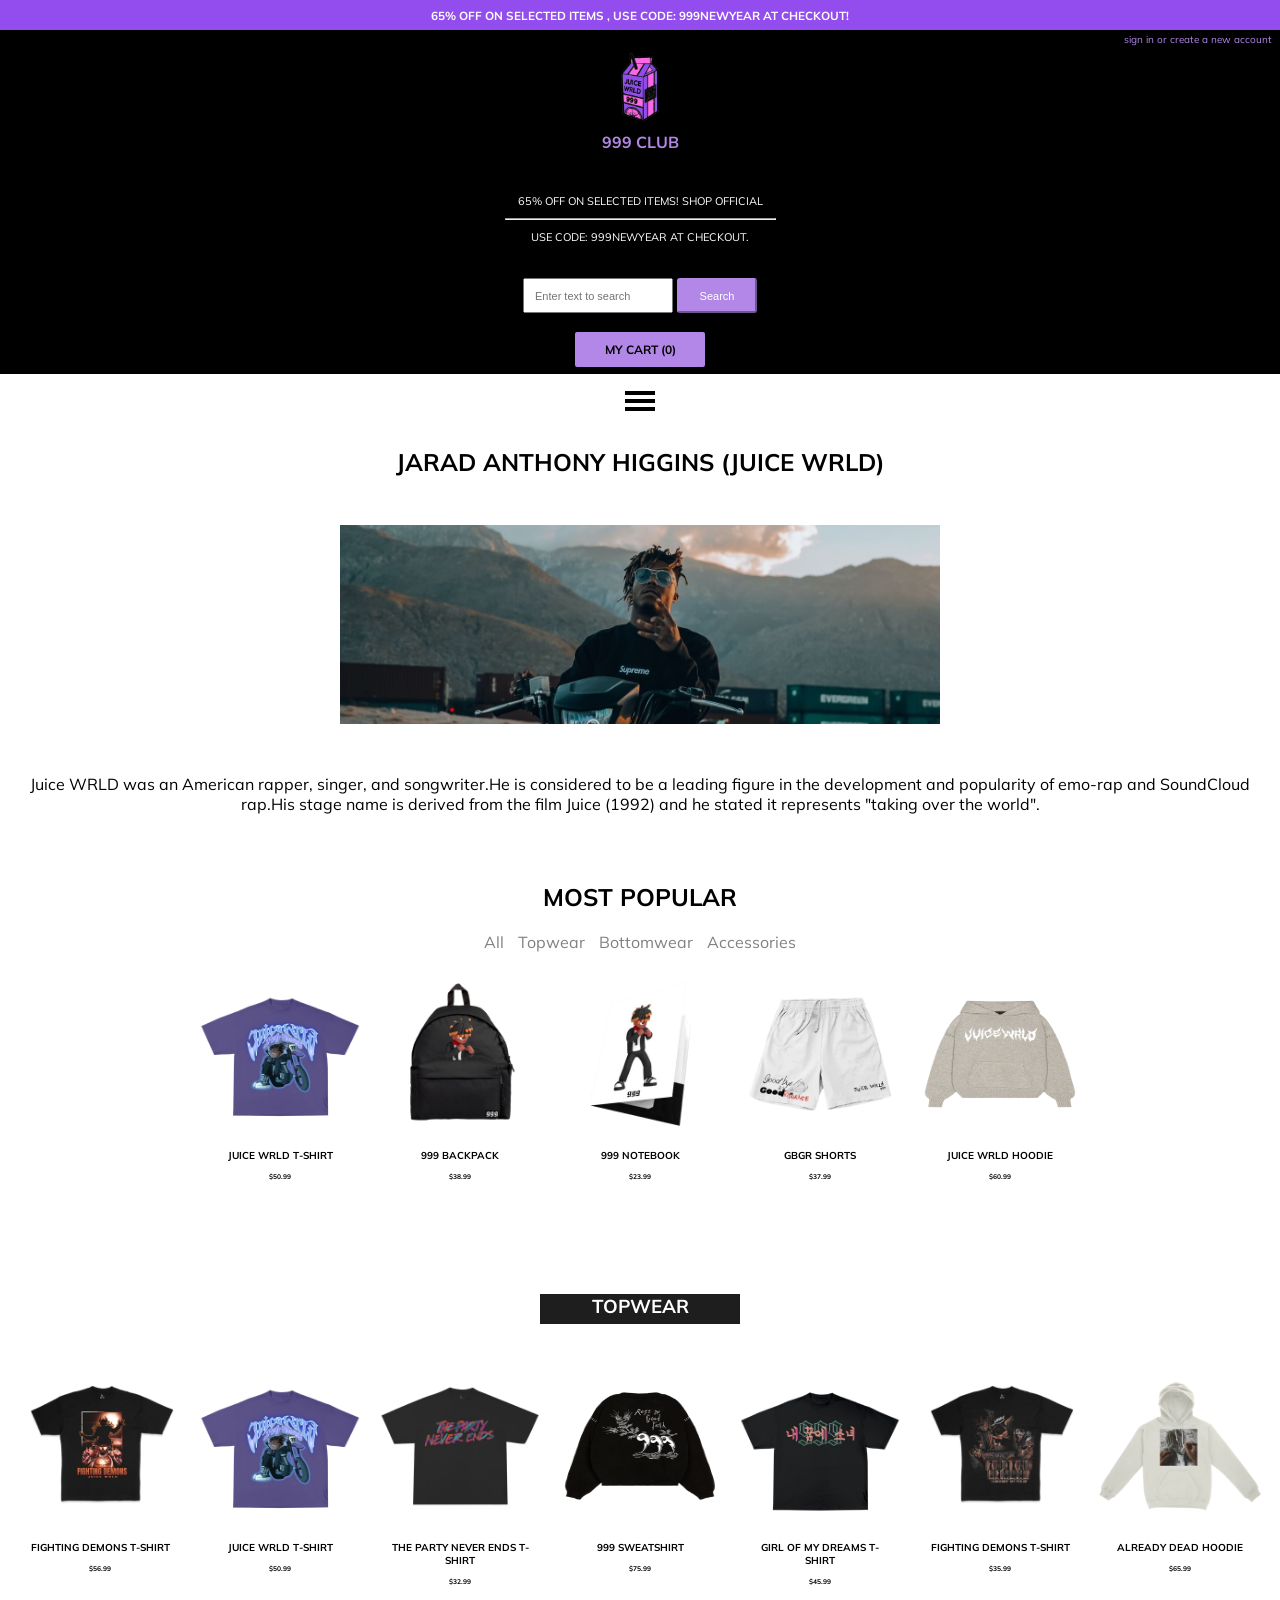
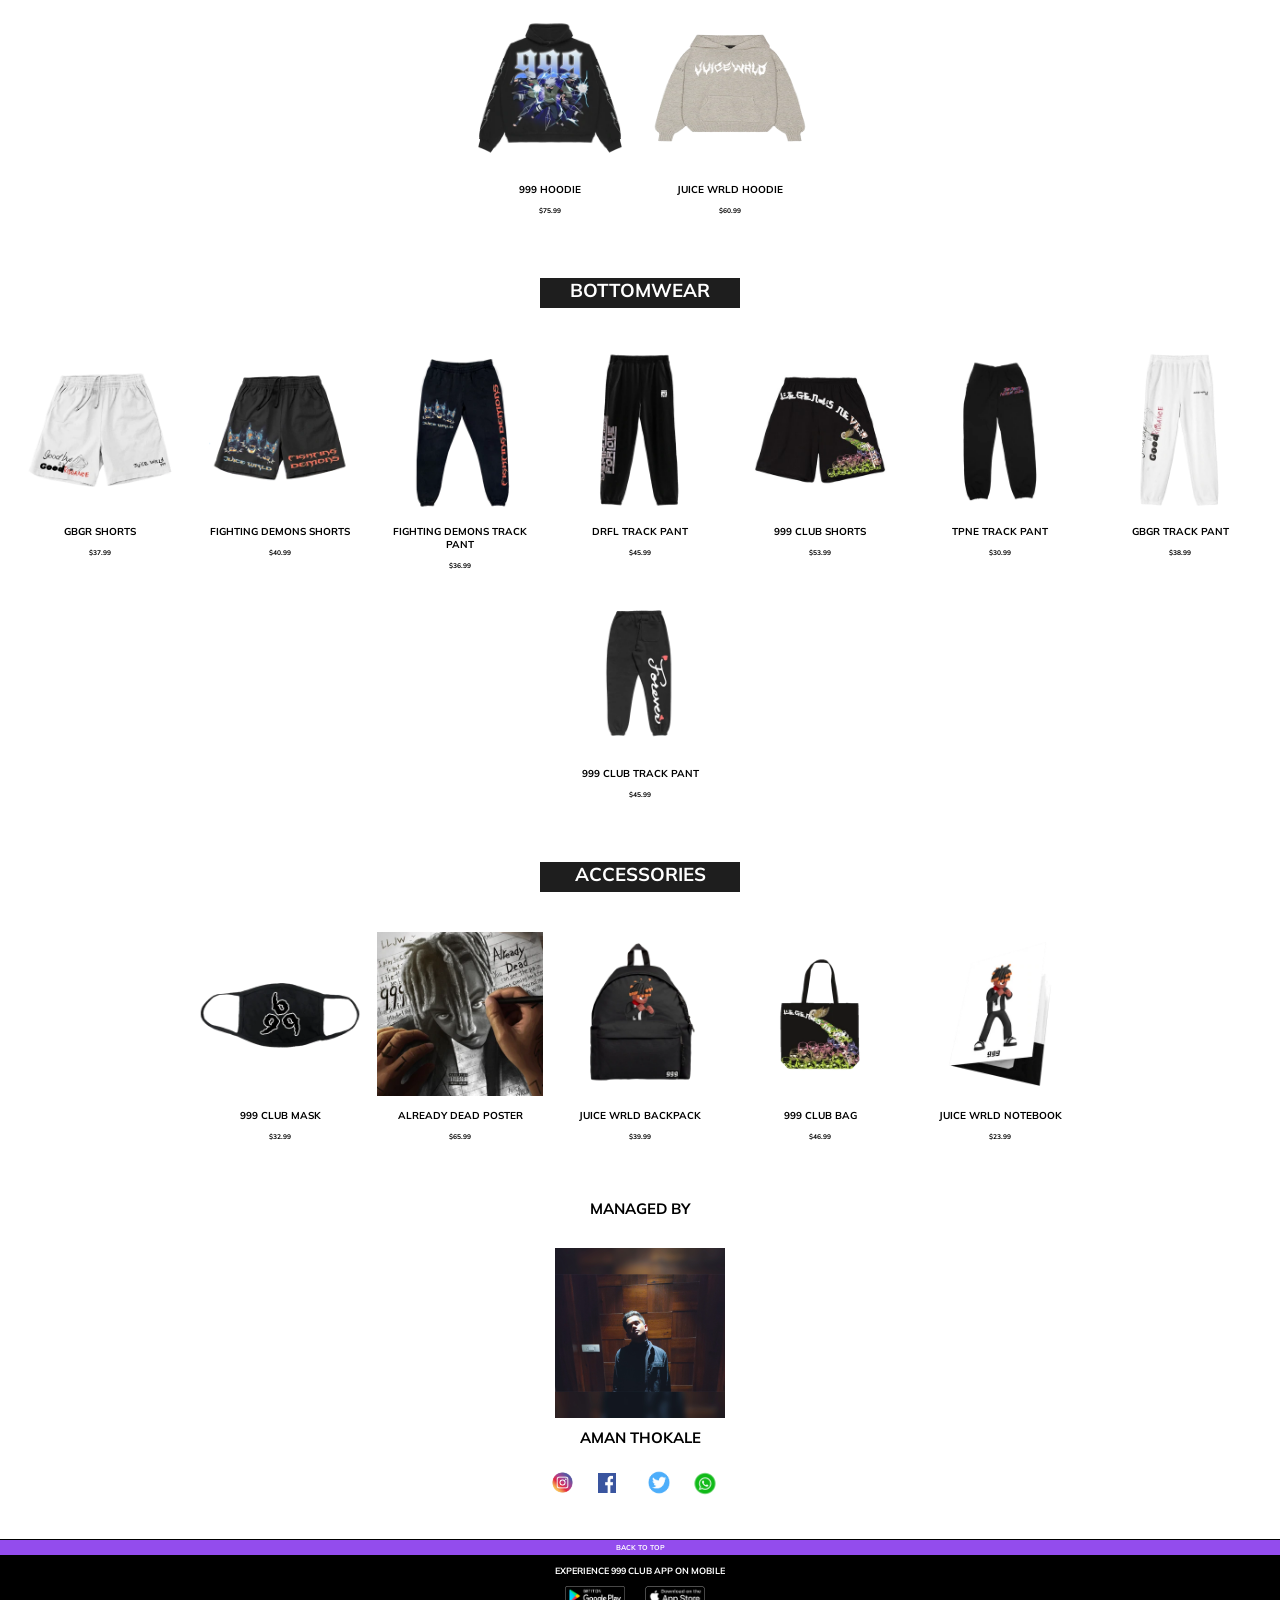
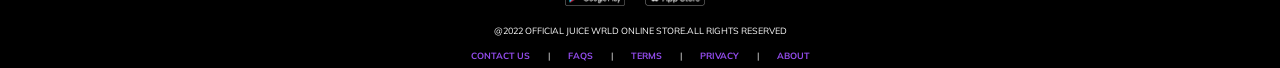
<file: index.html>
<!DOCTYPE html>
<html lang="en">
<head>
    <meta charset="UTF-8">
    <meta http-equiv="X-UA-Compatible" content="IE=edge">
    <meta name="viewport" content="width=device-width, initial-scale=1.0">
    <link rel="icon" sizes="16x16 32x32" type="image/icon" href="img/favicon.png">
   

    <link rel="stylesheet" type="text/css" href="astyle.css">
    <link rel="preconnect" href="https://fonts.googleapis.com">
    <link rel="preconnect" href="https://fonts.gstatic.com" crossorigin>
    <link href="https://fonts.googleapis.com/css2?family=Mulish&display=swap" rel="stylesheet"> 

    <title>999 club-Official Merchandise</title>
</head>
<body>
<div id="sale"><h3>65% OFF ON SELECTED ITEMS , USE CODE: 999NEWYEAR AT CHECKOUT! </h3></div>

<div id="navbar">

    <div id="logo">
        <img id="logoimg" src="img/favicon.png" alt="999 CLUB">
        <h4 id="nine">999 CLUB</h4>
    </div>
    <div id="add" class="hide">
        <p class="cent">65% OFF ON SELECTED ITEMS! SHOP OFFICIAL</p>
        <hr>
        <p class="cent">USE CODE: 999NEWYEAR AT CHECKOUT. </p>
    </div>
    <div id="search" class="hide">
        <input class="hide" id="stext" type="text" placeholder="Enter text to search">
        <input class="hide" id="sbutton" type="button" value="Search">
    </div>
    <div id="mycart" class="hide">
        <a class="hide" href="#">MY CART (0)</a> 
    </div>
    <div id="signin" class="hide">
        <a href="#">sign in or create a new account</a>
    </div>
</div>

<div class="navigator h-nav">
  <div class="burger">
    <div class="line"></div>
    <div class="line"></div>
    <div class="line"></div>
  </div>
  <ul id="navya" class="v-class">
    
    <li>Popular</li>
    <li>Best sellers</li>
    <li>Topwear</li>
    <li>Bottomwear</li>
    <li>Accessories</li>
   
  </ul>
</div>


<div id="bio">
<h2 class="cent">JARAD ANTHONY HIGGINS (JUICE WRLD)</h2>
<div id="juice">
    <img src="img/juicea.JPG" alt="Juice Wrld">
</div>
<p>Juice WRLD was an American rapper, singer, and songwriter.He is considered to be a leading figure in the development and popularity of emo-rap and SoundCloud rap.His stage name is derived from the film Juice (1992) and he stated it represents "taking over the world".</p>
</div>







<div id="shop">
<section>
	<div class="shop-menu">
        
    <div>
      <h1 class="cent">MOST POPULAR</h1>
      
    </div>
			<ul>
				<li><a href="#all">All</a></li>
				<li><a href="#topweardiv">Topwear</a></li>
				<li><a href="#bottom">Bottomwear</a></li>
				<li><a href="#Acce">Accessories</a></li>
			</ul>
     
      
      <div class="shop-item mb" id="all">
           
        <div class="item" >
          <img id="aa" src="img/t5.webp" width="100" height="100">
          <p class="cent bold small">JUICE WRLD T-SHIRT</p>
          <h6 class="cent bold">$50.99</h6>
        </div>
        <div class="item"  >
          <img id="aa" src="img/backpack1.webp" width="100" height="100">
          <p class="cent bold small">999 BACKPACK</p>
          <h6 class="cent bold">$38.99</h6>
        </div>
        <div class="item"  >
          <img id="aa" src="img/book1.webp" width="100" height="100">
          <p class="cent bold small">999 NOTEBOOK</p>
          <h6 class="cent bold">$23.99</h6>
        </div>
        <div class="item"  >
          <img id="aa" src="img/s2.webp" width="100" height="100">
          <p class="cent bold small">GBGR SHORTS</p>
          <h6 class="cent bold">$37.99</h6>
        </div>
        <div class="item"  >
          <img id="aa" src="img/t8.webp" width="100" height="100">
          <p class="cent bold small">JUICE WRLD HOODIE</p>
          <h6 class="cent bold">$60.99</h6>
        </div>
      </div>






		</div>
    <div id="topweardiv" class="block">
        <h3 class="cent heading">TOPWEAR</h3>
        
      </div>
        
		<div class="shop-item mb">
           
			<div class="item "  >
				<img id="aa" src="img/t1.webp" width="100" height="100">
        <p class="cent bold small">FIGHTING DEMONS T-SHIRT</p>
        <h6 class="cent bold">$56.99</h6>
			</div>

			<div class="item" >
				<img src="img/t5.webp" width="100" height="100">
        <p class="cent bold small">JUICE WRLD T-SHIRT</p>
        <h6 class="cent bold">$50.99</h6>
			</div>
			<div class="item">
				<img src="img/t2.webp" width="100" height="100">
        <p class="cent bold small">THE PARTY NEVER ENDS T-SHIRT</p>
        <h6 class="cent bold">$32.99</h6>
			</div>
			<div class="item">
				<img src="img/h1.webp" width="100" height="100">
        <p class="cent bold small">999 SWEATSHIRT</p>
        <h6 class="cent bold">$75.99</h6>
			</div>

			<div class="item">
				<img src="img/t3.webp" width="100" height="100">
        <p class="cent bold small">GIRL OF MY DREAMS T-SHIRT</p>
        <h6 class="cent bold">$45.99</h6>
			</div>
			<div class="item">
				<img src="img/t4.webp" width="100" height="100">
        <p class="cent bold small">FIGHTING DEMONS T-SHIRT</p>
        <h6 class="cent bold">$35.99</h6>
			</div>
			<div class="item">
				<img src="img/h2.webp" width="100" height="100">
        <p class="cent bold small">ALREADY DEAD HOODIE</p>
        <h6 class="cent bold">$65.99</h6>
			</div>
			<div class="item" >
				<img src="img/t6.webp" width="100" height="100">
        <p class="cent bold small">999 HOODIE</p>
        <h6 class="cent bold">$75.99</h6>
			</div>

     <div class="item">
				<img src="img/t8.webp" width="100" height="100">
        <p class="cent bold small">JUICE WRLD HOODIE</p>
        <h6 class="cent bold">$60.99</h6>
			</div>
     
           
		</div>
	
   
      <div id="bottom" class="block">
        <h3 class="cent heading">BOTTOMWEAR</h3>
      </div>
    
     
    <div class="shop-item mb">
     
			<div class="item"  >
				<img id="aa" src="img/s2.webp" width="100" height="100">
        <p class="cent bold small">GBGR SHORTS</p>
        <h6 class="cent bold">$37.99</h6>
			</div>

      <div class="item"  >
				<img id="aa" src="img/s1.webp" width="100" height="100">
        <p class="cent bold small">FIGHTING DEMONS SHORTS</p>
        <h6 class="cent bold">$40.99</h6>
			</div>

      <div class="item"  >
				<img id="aa" src="img/tp1.webp" width="100" height="100">
        <p class="cent bold small">FIGHTING DEMONS TRACK PANT</p>
        <h6 class="cent bold">$36.99</h6>
			</div>

      <div class="item"  >
				<img id="aa" src="img/p1.webp" width="100" height="100">
        <p class="cent bold small">DRFL TRACK PANT</p>
        <h6 class="cent bold">$45.99</h6>
			</div>

      <div class="item"  >
				<img id="aa" src="img/p5.jpeg" width="100" height="100">
        <p class="cent bold small">999 CLUB SHORTS</p>
        <h6 class="cent bold">$53.99</h6>
			</div>

      <div class="item"  >
				<img id="aa" src="img/p3.webp" width="100" height="100">
        <p class="cent bold small">TPNE TRACK PANT</p>
        <h6 class="cent bold">$30.99</h6>
			</div>

      <div class="item"  >
				<img id="aa" src="img/p2.webp" width="100" height="100">
        <p class="cent bold small">GBGR TRACK PANT</p>
        <h6 class="cent bold">$38.99</h6>
			</div>

      <div class="item"  >
				<img id="aa" src="img/p4.webp" width="100" height="100">
        <p class="cent bold small">999 CLUB TRACK PANT</p>
        <h6 class="cent bold">$45.99</h6>
			</div>


    </div>


    <div id="Acce" class="block">
      <h3 class="cent heading">ACCESSORIES</h3>
    </div>

    <div class="shop-item">
    <div class="item"  >
      <img id="aa" src="img/mask1.webp" width="100" height="100">
      <p class="cent bold small">999 CLUB MASK</p>
      <h6 class="cent bold">$32.99</h6>
    </div>


    <div class="item"  >
      <img id="aa" src="img/poster1.webp" width="100" height="100">
      <p class="cent bold small">ALREADY DEAD POSTER</p>
      <h6 class="cent bold">$65.99</h6>
    </div>


    <div class="item"  >
      <img id="aa" src="img/backpack1.webp" width="100" height="100">
      <p class="cent bold small">JUICE WRLD BACKPACK</p>
      <h6 class="cent bold">$39.99</h6>
    </div>

    <div class="item"  >
      <img id="aa" src="img/bag1.webp" width="100" height="100">
      <p class="cent bold small">999 CLUB BAG</p>
      <h6 class="cent bold">$46.99</h6>
    </div>

    <div class="item">
      <img id="aa" src="img/book1.webp" width="100" height="100">
      <p class="cent bold small">JUICE WRLD NOTEBOOK</p>
      <h6 class="cent bold">$23.99</h6>
    </div>

</div>
</section>
</div>
 

<div class="members">
  <div class="member-info">
    <h2 class="bold">MANAGED BY</h2>

</div>


<div class="member-card">


<img id="aman" src="img/aman.jpg">

<h2 >AMAN THOKALE</h2>
<div class="sm">
<a href="#aman"><img id="insta" class="social" src="img/inst.png" ></a> 
<a href="#aman"><img id="fb" class="social" src="img/fb.png" ></a>
<a href="#aman"><img id="tweeter" class="social" src="img/twee.png" ></a>
<a href="#aman"><img id="whatsapp" class="social" src="img/wa.png" ></a>
</div>
</div>

</div>







<div id="saledown"><h3><a href="#">BACK TO TOP</a></h3></div>

<div class="footer cent">
  <div>
    <h4>EXPERIENCE 999 CLUB APP ON MOBILE</h4>
  
  
  <div id="store">
    <a href=""><img src="img/gplay.png" alt=""></a>
    <a href=""><img src="img/applestore.png" alt=""></a>
  </div>
</div>

  <div id="copy">
  <p>@2022 OFFICIAL JUICE WRLD ONLINE STORE.ALL RIGHTS RESERVED</p>
  <ul id="foot">
    
    <li><a href="">CONTACT US</a></li>
    <li>|</li>
    <li><a href="">FAQS</a></li>
    <li>|</li>
    <li><a href="">TERMS</a></li>
    <li>|</li>
    <li><a href="">PRIVACY</a></li>
    <li>|</li>
    <li><a href="">ABOUT</a></li>
  </ul>
</div>
</div>



<script>
  burger = document.querySelector('.burger');
  navya= document.querySelector('#navya');
  navi=document.querySelector('.navigator')

  burger.addEventListener('click',()=>{
      navya.classList.toggle('v-class');
      navi.classList.toggle('h-nav');
  })

</script>

</body>
</html>
</file>
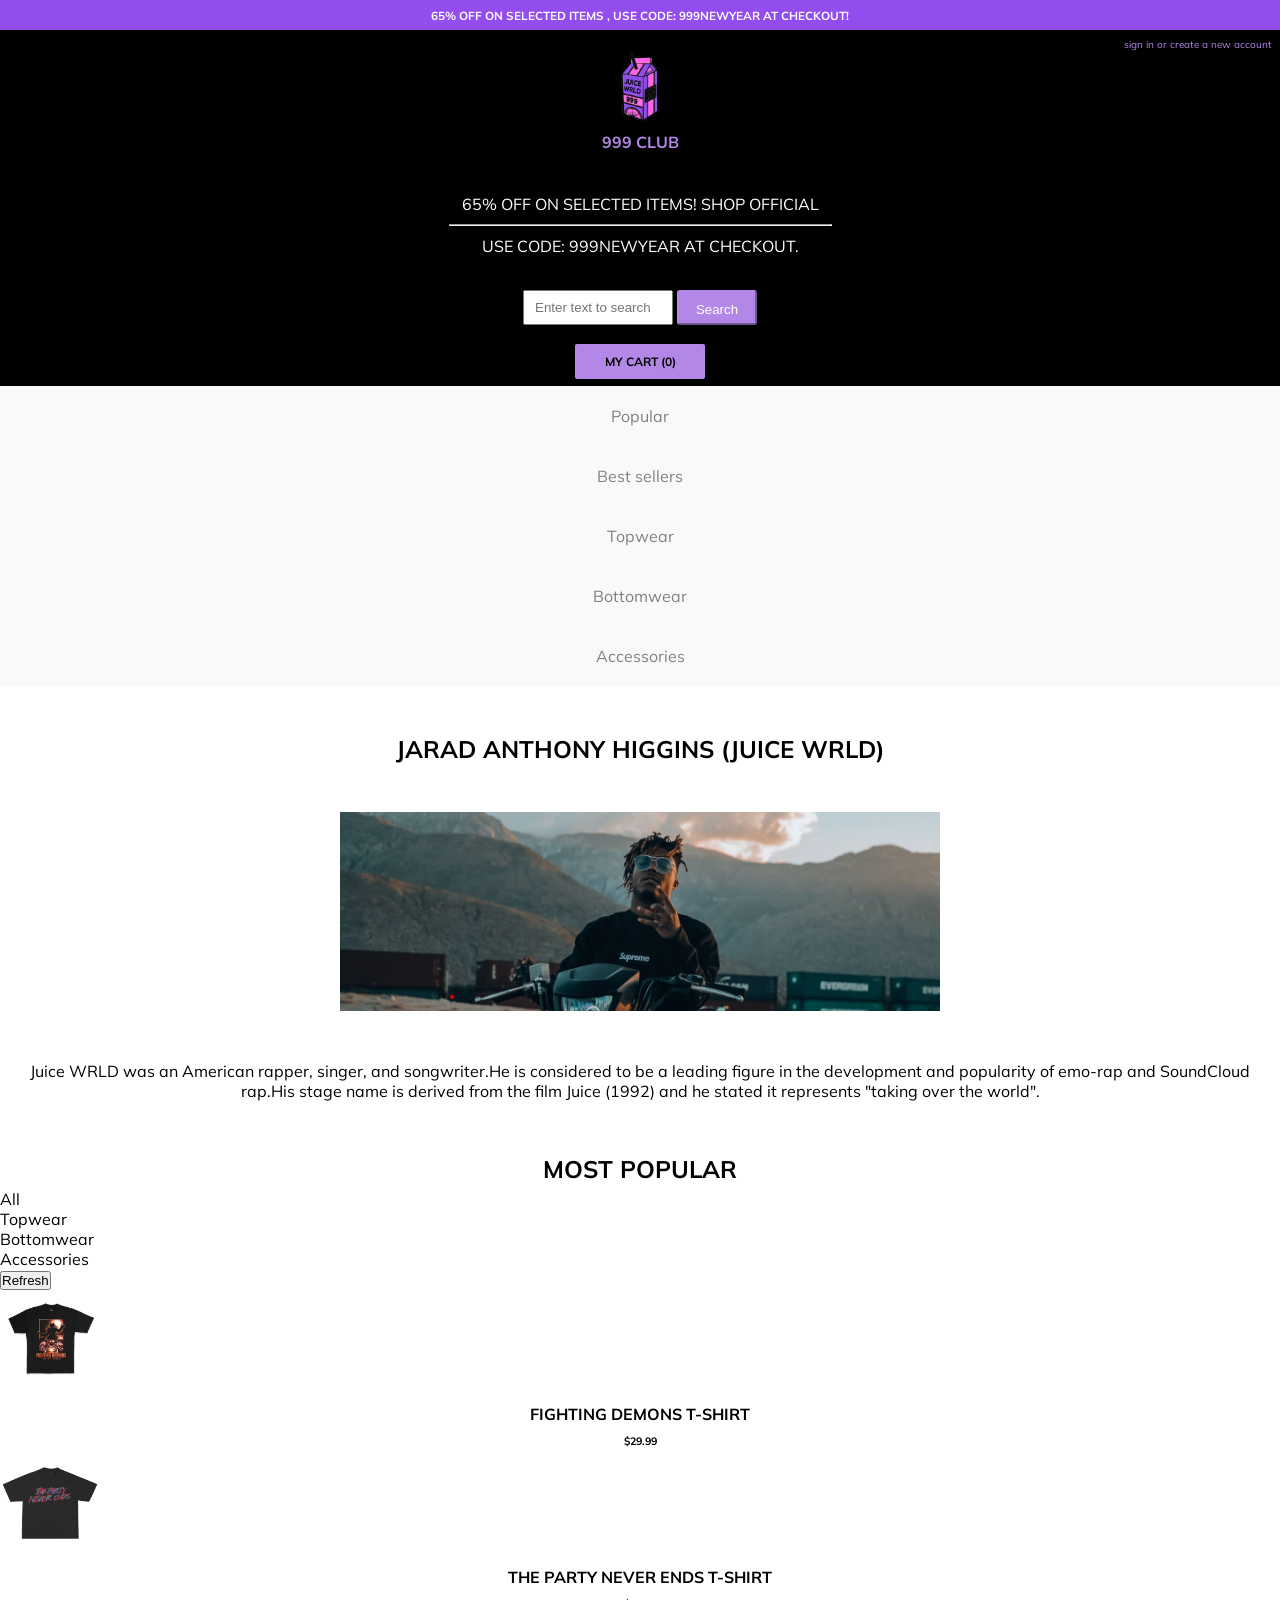
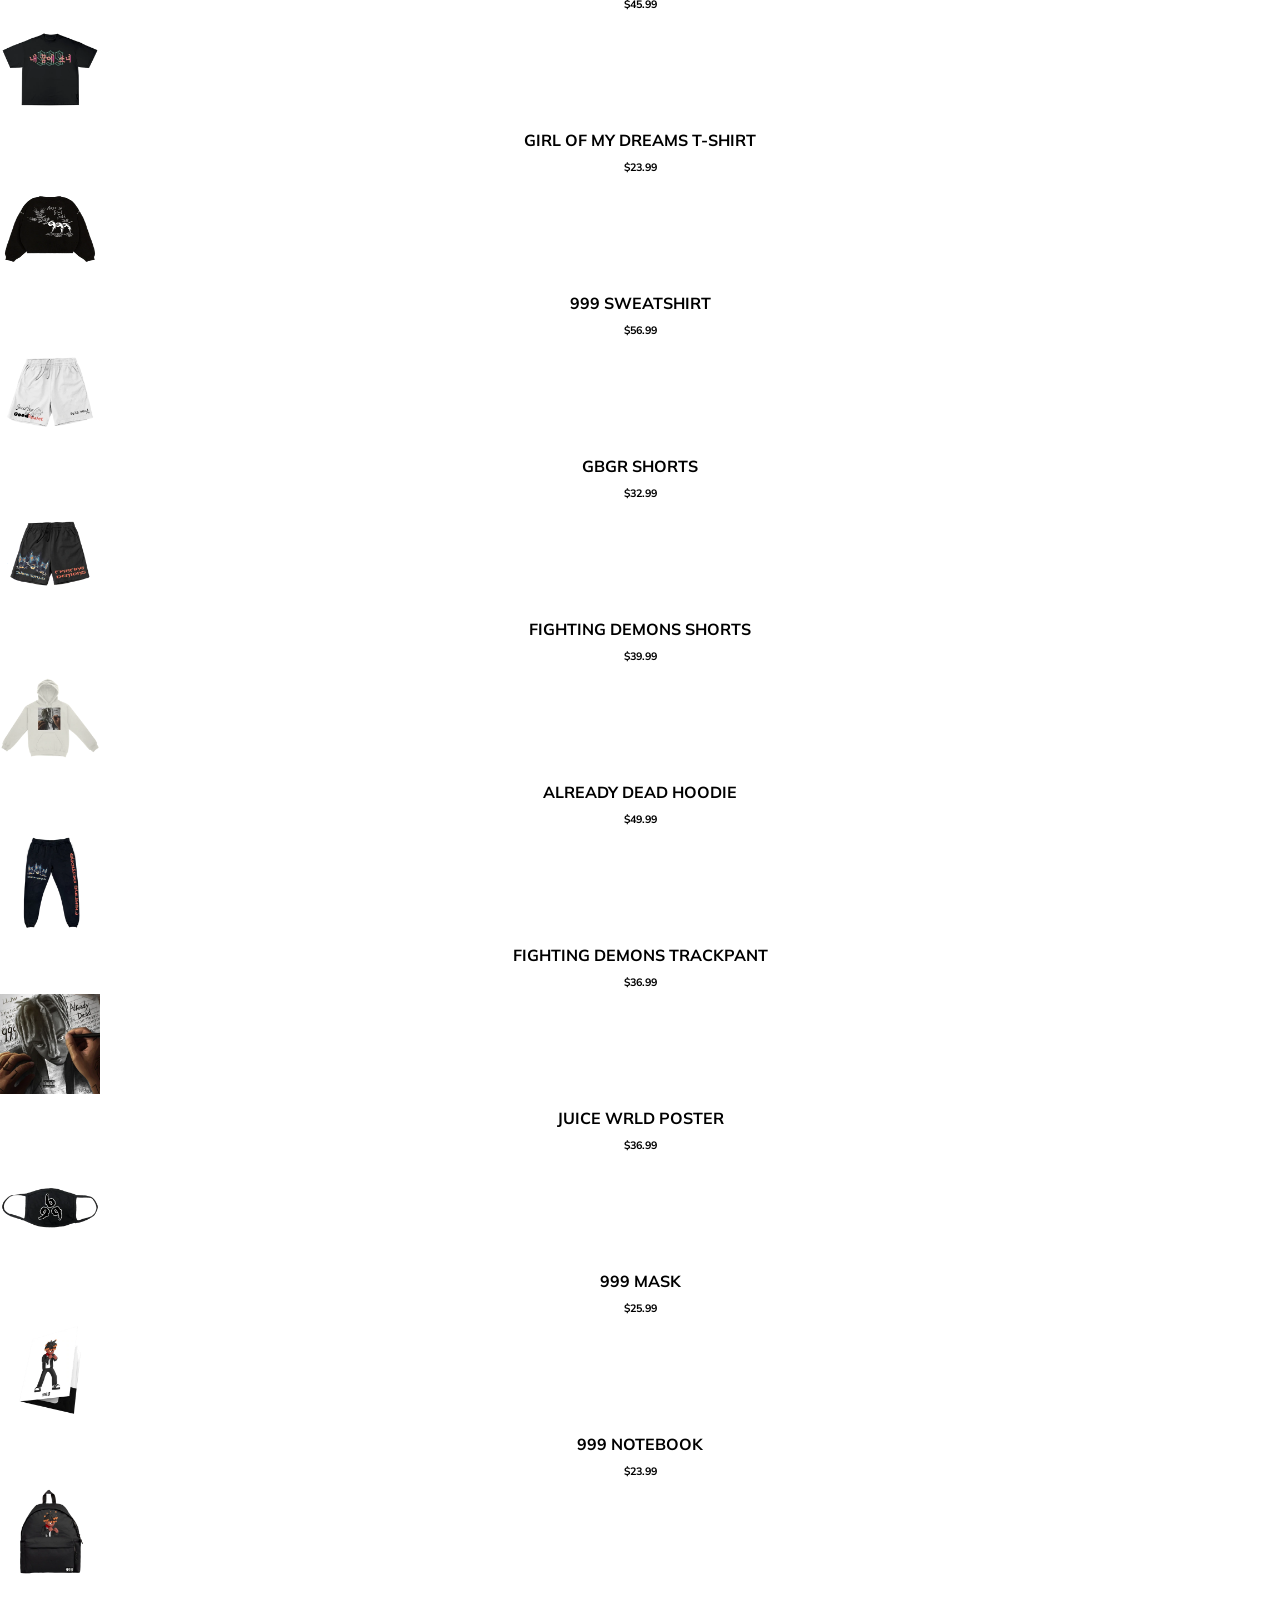
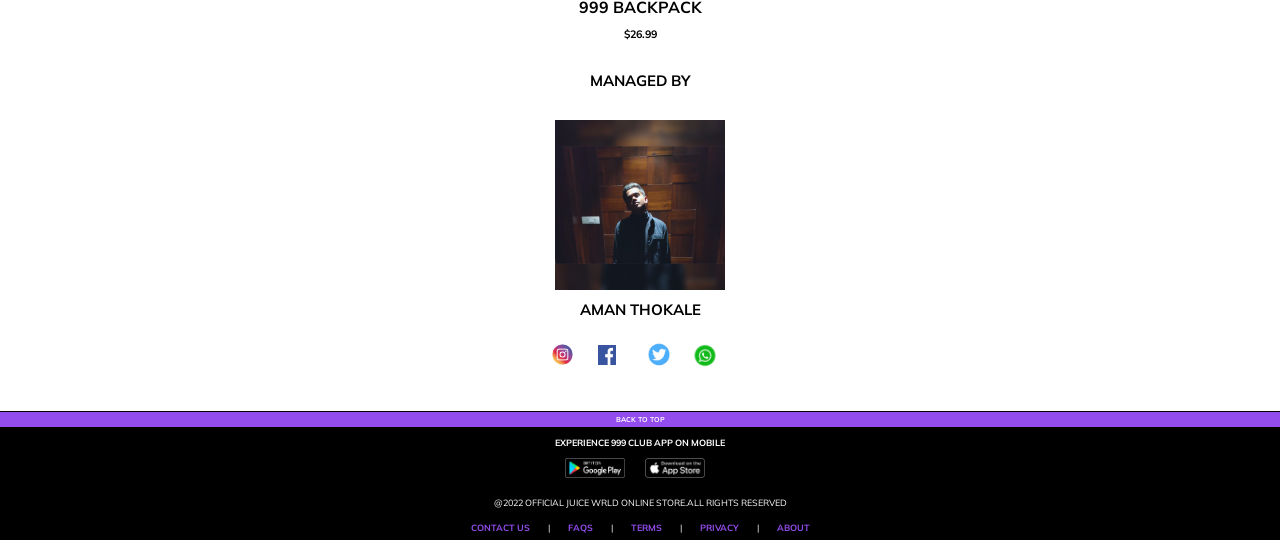
<file: aman.html>
<!DOCTYPE html>
<html lang="en">
<head>
    <meta charset="UTF-8">
    <meta http-equiv="X-UA-Compatible" content="IE=edge">
    <meta name="viewport" content="width=device-width, initial-scale=1.0">
    <link rel="icon" sizes="16x16 32x32" type="image/icon" href="img/favicon.png">
   

    <link rel="stylesheet" type="text/css" href="astyle.css">
    <link rel="preconnect" href="https://fonts.googleapis.com">
    <link rel="preconnect" href="https://fonts.gstatic.com" crossorigin>
    <link href="https://fonts.googleapis.com/css2?family=Mulish&display=swap" rel="stylesheet"> 

    <title>999 club-Official Merchandise</title>
</head>
<body>
<div id="sale"><h3>65% OFF ON SELECTED ITEMS , USE CODE: 999NEWYEAR AT CHECKOUT! </h3></div>

<div id="navbar">

    <div id="logo">
        <img id="logoimg" src="img/favicon.png" alt="999 CLUB">
        <h4 id="nine">999 CLUB</h4>
    </div>
    <div id="add">
        <p class="cent">65% OFF ON SELECTED ITEMS! SHOP OFFICIAL</p>
        <hr>
        <p class="cent">USE CODE: 999NEWYEAR AT CHECKOUT. </p>
    </div>
    <div id="search">
        <input id="stext" type="text" placeholder="Enter text to search">
        <input id="sbutton" type="button" value="Search">
    </div>
    <div id="mycart">
        <a href="#">MY CART (0)</a> 
    </div>
    <div id="signin">
        <a href="#">sign in or create a new account</a>
    </div>
</div>

<div id="navigator">
  <ul id="navya">
    <li>Popular</li>
    <li>Best sellers</li>
    <li>Topwear</li>
    <li>Bottomwear</li>
    <li>Accessories</li>
  </ul>
</div>


<div id="bio">
<h2 class="cent">JARAD ANTHONY HIGGINS (JUICE WRLD)</h2>
<div id="juice">
    <img src="img/juicea.JPG" alt="Juice Wrld">
</div>
<p>Juice WRLD was an American rapper, singer, and songwriter.He is considered to be a leading figure in the development and popularity of emo-rap and SoundCloud rap.His stage name is derived from the film Juice (1992) and he stated it represents "taking over the world".</p>
</div>







<div id="shop">
<section id="photos" class="filter-gallery">
	<div class="portfolio-menu">
        <div id="MP">
          <h1 class="cent">MOST POPULAR</h1>
          
        </div>
       
			<ul>
				<li id="activa" data-filter="*"> All</li>
				<li data-filter=".web"> Topwear</li>
				<li data-filter=".seo">Bottomwear</li>
				<li data-filter=".graphics">Accessories</li>
       <button onClick="{bb()}">Refresh</button> 
       <!-- <p id="refresh"></p> -->
			</ul>
      
		</div>
        
		<div class="portfolio-item">
           
			<div class="item web"  data-aos="flip-left" data-aos-offset="100" data-aos-delay="100">
				<img id="aa" src="img/t1.webp" width="100" height="100">
        <p class="cent bold small">FIGHTING DEMONS T-SHIRT</p>
        <h6 class="cent bold">$29.99</h6>
			</div>

			<div class="item seo"  data-aos="flip-left" data-aos-offset="100" data-aos-delay="200">
				<img src="img/t2.webp" width="100" height="100">
        <p class="cent bold small">THE PARTY NEVER ENDS T-SHIRT</p>
        <h6 class="cent bold">$45.99</h6>
			</div>
			<div class="item graphics"  data-aos="flip-left" data-aos-offset="100" data-aos-delay="300">
				<img src="img/t3.webp" width="100" height="100">
        <p class="cent bold small">GIRL OF MY DREAMS T-SHIRT</p>
        <h6 class="cent bold">$23.99</h6>
			</div>
			<div class="item web" data-aos="zoom-in" data-aos-offset="100" data-aos-delay="100">
				<img src="img/h1.webp" width="100" height="100">
        <p class="cent bold small">999 SWEATSHIRT</p>
        <h6 class="cent bold">$56.99</h6>
			</div>

			<div class="item seo" data-aos="zoom-in" data-aos-offset="100" data-aos-delay="200">
				<img src="img/s2.webp" width="100" height="100">
        <p class="cent bold small">GBGR SHORTS</p>
        <h6 class="cent bold">$32.99</h6>
			</div>
			<div class="item seo" data-aos="zoom-in" data-aos-offset="100" data-aos-delay="300">
				<img src="img/s1.webp" width="100" height="100">
        <p class="cent bold small">FIGHTING DEMONS SHORTS</p>
        <h6 class="cent bold">$39.99</h6>
			</div>
			<div class="item graphics" data-aos="zoom-in-up" data-aos-offset="100" data-aos-delay="100">
				<img src="img/h2.webp" width="100" height="100">
        <p class="cent bold small">ALREADY DEAD HOODIE</p>
        <h6 class="cent bold">$49.99</h6>
			</div>
			<div class="item graphics" data-aos="zoom-in-up" data-aos-offset="100" data-aos-delay="200">
				<img src="img/tp1.webp" width="100" height="100">
        <p class="cent bold small">FIGHTING DEMONS TRACKPANT</p>
        <h6 class="cent bold">$36.99</h6>
			</div>
			<div class="item graphics" data-aos="zoom-in-up" data-aos-offset="100" data-aos-delay="300">
				<img src="img/poster1.webp" width="100" height="100">
        <p class="cent bold small">JUICE WRLD POSTER</p>
        <h6 class="cent bold">$36.99</h6>
			</div>
            <div class="item graphics" data-aos="zoom-in-up" data-aos-offset="100" data-aos-delay="300">
				<img src="img/mask1.webp" width="100" height="100">
        <p class="cent bold small">999 MASK</p>
        <h6 class="cent bold">$25.99</h6>
			</div>
            <div class="item graphics" data-aos="zoom-in-up" data-aos-offset="100" data-aos-delay="300">
				<img src="img/book1.webp" width="100" height="100">
        <p class="cent bold small">999 NOTEBOOK</p>
        <h6 class="cent bold">$23.99</h6>
			</div>
            <div class="item graphics" data-aos="zoom-in-up" data-aos-offset="100" data-aos-delay="300">
				<img src="img/backpack1.webp" width="100" height="100">
        <p class="cent bold small">999 BACKPACK</p>
        <h6 class="cent bold">$26.99</h6>
			</div>
           
		</div>
	
</section>
</div>
 









<div class="members">
  <div class="member-info">
    <h2 class="bold">MANAGED BY</h2>

</div>


<div class="member-card">


<img id="aman" src="img/aman.jpg">

<h2 >AMAN THOKALE</h2>
<div class="sm">
<a href="#aman"><img id="insta" class="social" src="img/inst.png" ></a> 
<a href="#aman"><img id="fb" class="social" src="img/fb.png" ></a>
<a href="#aman"><img id="tweeter" class="social" src="img/twee.png" ></a>
<a href="#aman"><img id="whatsapp" class="social" src="img/wa.png" ></a>
</div>
</div>

</div>







<div id="saledown"><h3><a href="#">BACK TO TOP</a></h3></div>

<div class="footer cent">
  <div>
    <h4>EXPERIENCE 999 CLUB APP ON MOBILE</h4>
  
  
  <div id="store">
    <a href=""><img src="img/gplay.png" alt=""></a>
    <a href=""><img src="img/applestore.png" alt=""></a>
  </div>
</div>

  <div id="copy">
  <p>@2022 OFFICIAL JUICE WRLD ONLINE STORE.ALL RIGHTS RESERVED</p>
  <ul id="foot">
    
    <li><a href="">CONTACT US</a></li>
    <li>|</li>
    <li><a href="">FAQS</a></li>
    <li>|</li>
    <li><a href="">TERMS</a></li>
    <li>|</li>
    <li><a href="">PRIVACY</a></li>
    <li>|</li>
    <li><a href="">ABOUT</a></li>
  </ul>
</div>
</div>


































<script>
function bb()
{
console.log("dfd");
var img = document.getElementById("aa");
let a=1;
img.src="img/mask$a.webp";
return false;
}
</script>

</body>
</html>
</file>
<file: astyle.css>
*{padding: 0; margin:0; box-sizing: border-box;scroll-behavior: smooth;}

body{
    
	scroll-behavior: smooth;
		overflow-x: hidden;
        font-family: 'Mulish', sans-serif;    
}
#nine{
    margin-top: 0;
  margin-bottom: 0.5rem
}


#sale{
    height: 30px;
    background-color: #934ced;
    display: flex;
    justify-content: center;
    align-items: center;
    text-align: center;
    font-size: 10px;
    color: rgb(255, 255, 255);
}

#navbar{
    background-color: #000000;
    color: rgb(255, 255, 255);
    height: 200px;
    display: flex;
    align-items: center;
    justify-content: center;
}
#logo{
    display: flex;
    flex-direction: column;
    justify-content: center;
    align-items: center;
    text-align: center;
    margin-left: 30px;
    color: #b287e8;;
}

#logoimg{
    height: 130px;
    width: 130px;
    
}
#add{
    margin-left: 30px;
}
.cent{
    display: flex;
    flex-direction: column;
    justify-content: center;
    align-items: center;
    margin: 5px 5px;
    text-align: center;
    
}

.bold{
    font-weight: bold;
}

#search{
    display: flex;
    flex-direction: row;
    justify-content: center;
    align-items: center;
    text-align: center;
    margin-left: 70px;


}
#stext{
    padding: 10px 10px;
    width: 300px;
    margin: 0px 2px;
}
#sbutton{
    padding: 10px 10px;
    margin: 0px 2px;
    border-radius: 0px;
    background-color: #b287e8;
    color: rgb(255, 255, 255);
    border-color: #b287e8;
    cursor: pointer;
    border-radius: 3px;
    
}
#mycart{
    background-color: #b287e8;
    height: 43px;
    width: 200px;
    border:2px solid #b287e8;
    margin-left: 50px;
text-align: center;
justify-content: center;
align-items: center;
flex-direction: row;
display: flex;
border-radius: 2px;

}
#mycart a{
    text-decoration: none;
    font-weight: bold;
    color: black;
    font-size: 12px;
}
#signin{
    align-items: flex-end;
    justify-content: end;
    text-align: right;
    position: absolute;
    top: 30px;
    right: 10px;
    
}
#signin a{
    text-decoration: none;
    color: #b287e8;
    
    font-size: 10px;
}
#menu{
    display: flex;
    justify-content: center;
    align-items: center;
    text-align: center;
    
}
#menu li{
    margin: 0px 20px;
    padding: 0px 0px;
}



#genuine{
    display: flex;
    justify-content: center;
    align-items: center;
}
#genuinelist{
    display: flex;
    flex-direction: row;
    text-decoration: none;
}
#genuinelist li{
    display: flex;
    flex-direction: row;
    text-decoration: none;
    margin: 10px 10px;
    padding: 10px 10px;
}

#juice{
    margin-top: 10px;
    display: flex;
    justify-content: center;
    align-items: center;
}
#juice img{
    width: 1000px;
    
}

#bio p{
    text-align: center;
    padding: 3rem 3rem;
}
#bio h2{
    margin: 3rem 3rem;
}



.shop-menu{
    margin-top: 20px;
    text-align: center;
    margin-bottom: 20px;
    
}
.shop-menu ul li{
    color: grey;
    list-style: none;
    display: inline-block;
    margin:20px 0px;
    font-size: 20px;
    padding: 10px 20px;
    cursor: pointer;
    transition: 0.5s ease;
    text-align: center;
   
}
.shop-menu ul li a{
    text-decoration: none;
    color: grey;
}
.shop-menu ul li a:hover{
    color: black;
}
.shop-menu ul li:hover{
    color: black;
}
li.active{
    color: black;

}
#activa{
    color: black;
}
.shop-item{
    display: flex;
    flex-wrap: wrap;
    justify-content: center;
    align-items: center;
    height: 100%;
    width: 100%;
    
}
.mb{
    margin-bottom: 120px;
}
#topweardiv{
    margin-top: 50px;
}





.shop-item .item{
    margin: 35px 10px;
    padding: 10px 10px;
    width:290px;
    height:290px;
}
.shop-item .item img{
width: 100%;
height: 100%;
border-radius: 0px;
}
.shop-item .item img:hover{
    opacity: 0.2;
}
.shop-item .item img,p,h6:hover{
    cursor: pointer;
}

#shop{
    background-color: rgb(255, 255, 255);
    height: 100%;
}

.shop-menu h1{
    font-weight: bold;
}















.members{
    margin-top: 80px;
	width: 100%;
	padding:20px 100px;
}
.member-info{
	text-align: center;
}
.member-info h1 {
	font-size: 2.5em;
}

.member-card{
    display: flex;
    flex-direction: column;
    justify-content: center;
    align-items: center;
	text-align: center;
	padding-top: 50px;
	width: 50%;
	margin:auto;
	}


.member-card h2{
	margin:20px 0px;
}
.sm{
    display: flex;
    align-items: center;
    justify-content:center;
    text-align: center;
}




#aman{
    height: 300px;
    width: 300px;
}
.social{
    margin: 10px 10px;
    padding: 10px 10px;
    vertical-align: middle;
}
#insta{
    width:70px;
}
#fb{
    width:60px;
    height:65px;
}
#tweeter{
    width:100px;
}
#whatsapp{
    width:120px;
    margin-left: -15px;
}



#saledown{
    height: 30px;
    background-color: #934ced;
    display: flex;
    justify-content: center;
    align-items: center;
    text-align: center;
    font-size: 10px;
    color: rgb(255, 255, 255);
    border-top: 1px solid black;
}

#saledown h3 a{
    text-decoration: none;
    color: white;
    font-weight: bold;
    
}

.footer{
    background-color: black;
    color: white;
    margin: 0px 0px;
    padding: 0px 0px;
    height: 250px;
    display: flex;
    flex-flow: row;
}
#foot{
    display: flex;
    list-style: none;
    
}
#foot li,p{
    margin: 7px 6px;
    padding: 10px 10px;
}


#foot li a{
    color: #934ced;
    font-weight: bold;
    text-decoration: none;
}


#store a img{
    height: 60px;
    width: 140px;
    margin: 10px 10px;
    padding: 10px 10px;
}
#store{
    display: flex;
}

#copy{
    margin-left: 100px;
}

#navya{
    display: flex;
    height: 50px;
    color: grey;
    background-color: #f8f9fa;
    list-style: none;
justify-content: center;
align-items: center;
text-align: center;

}

#navya li{
    margin: 0px 25px;
    padding: 0px 0px;
    cursor: pointer;
}

#navya li:hover{
    color:rgba(0, 0, 0, 0.7);
}

.burger{
    margin-top: 15px;
    display: none;
    cursor: pointer;
}
.line{
    width: 30px;
    background-color: black;
    height: 4px;
    margin: 3px 3px;
}
.block{
    display: flex;
    text-align: center;
    align-items: center;
    justify-content: center;
}
.block h3{
    display: inline-block;
    width: 200px;
    height: 30px;
    background-color: #1e1e1e;
    color: white;
}

.hi{
    color: black;
}






@media only screen and (max-width:1340px){
    #navbar{
        flex-direction: column;
        height: 100%;
    }
    #navbar div{
        margin: 20px 40px;
        padding: 10px 0px;
    }
    .navigator{
        height: 300px;
        transition: all 0.2s ease-in-out;
    }
    #navya{
        flex-direction: column;
        height: 100%;
       
    }
    #navya li{
        margin: 10px 10px;
        padding: 10px 10px;
    }
 
    #bio #juice img{
        width: 600px;
    }
    #bio p{
        padding: 3rem 1rem;
    }
    #shop{
        height: 100%;
    }
   
    .shop-menu ul li{
        margin: 10px 0px;
        padding: 5px 5px;
        font-size: 16px;
    }
    .shop-item .item{
        margin: 2px 5px;
        padding: 3px 2px;
        width:170px;
        height:170px;
        font-size: 10px;
        margin-bottom:70px;
        
    }
    .member-card{
        text-align: center;
        padding-top: 50px;
    }
   
    .members{
        height: 100%;
        padding: 20px 50px;
        margin-top: 10px;
    }
    #aman{
        height: 170px;
        width: 170px;
    }
    .footer{
        height: 100%;
        flex-direction: column;
        flex-flow: column;
        font-size: 9px;
    }
    #copy{
        margin-left: 0px;
        align-items: center;
        text-align: center;
    }
    #store a img{
        height: 30px;
        width: 70px;
        margin: 5px 5px;
        padding: 5px 5px;
    }
    #foot li,p{
        margin: 2px 1px;
        padding: 5px 8px;
    }
    .footer div h4{
        margin-top: 10px;
    }
    .member-card{ 
     padding-top: 30px;
    }
    .social{
        margin: 6px 6px;
        padding: 6px 6px;
    }
    #insta{
        width:35px;
    }
    #fb{
        width:30px;
        height:32px;
    }
    #tweeter{
        width:50px;
    }
    #whatsapp{
        width:60px;
        margin-left: -15px;
    }
    .member-info h2{
        font-size: 15px;
    }
    .member-card h2{
        margin: 0px 0px;
        margin-top: 10px;
        font-size: 15px;
    }
    #saledown{
        height: 16px;
        font-size: 6px;
    }
    #signin{
        top: 20px;          
        right: 8px;            
        margin: 0px 0px;
        padding: 0px 0px;
        
    }
    #search #stext{
        width: 220px;
    }
    #mycart{
        width: 150px;

    }
    .burger{
        display: flex;
        flex-direction: column;
        cursor: pointer;
        align-items: center;
    justify-content: center;
    text-align: center;
    }
    .line{
        margin: 2px 2px;
    }
    .h-nav{
        height: 10px;
    }
    .v-class{
        opacity: 0;
    }
    #logoimg{
       margin: 0px 0px;
       padding: 0px 0px;
    }
    #add{
        margin-top: 0px;
    }

    .block h3 {
        margin: 35px 0px;
    }
    .mb {
        margin-bottom: 0px;
    }

    .hide{
       font-size: 11px;
    }
    #logoimg{
        height: 90px;
        width: 90px;
    }
    #navbar div {
        margin: 7px 0px;
padding: 5px 0px;
    }
    #search{
        text-align: center;
        justify-content: center;
        align-items: center;
    }
    #search #stext{
        padding: 10px 10px;
        width: 150px;
        height:35px ;
        margin: 0px 2px;
    }
    #search #sbutton{
        width: 80px;
        height:35px ;
        padding: 10px 10px;
        margin: 0px 2px; 
    }
    #mycart{
        height: 35px;
        width: 130px;
        margin:10px 0px;
    }
    #mycart a{
        font-size: 12px;
    }




  
    


}
</file>
